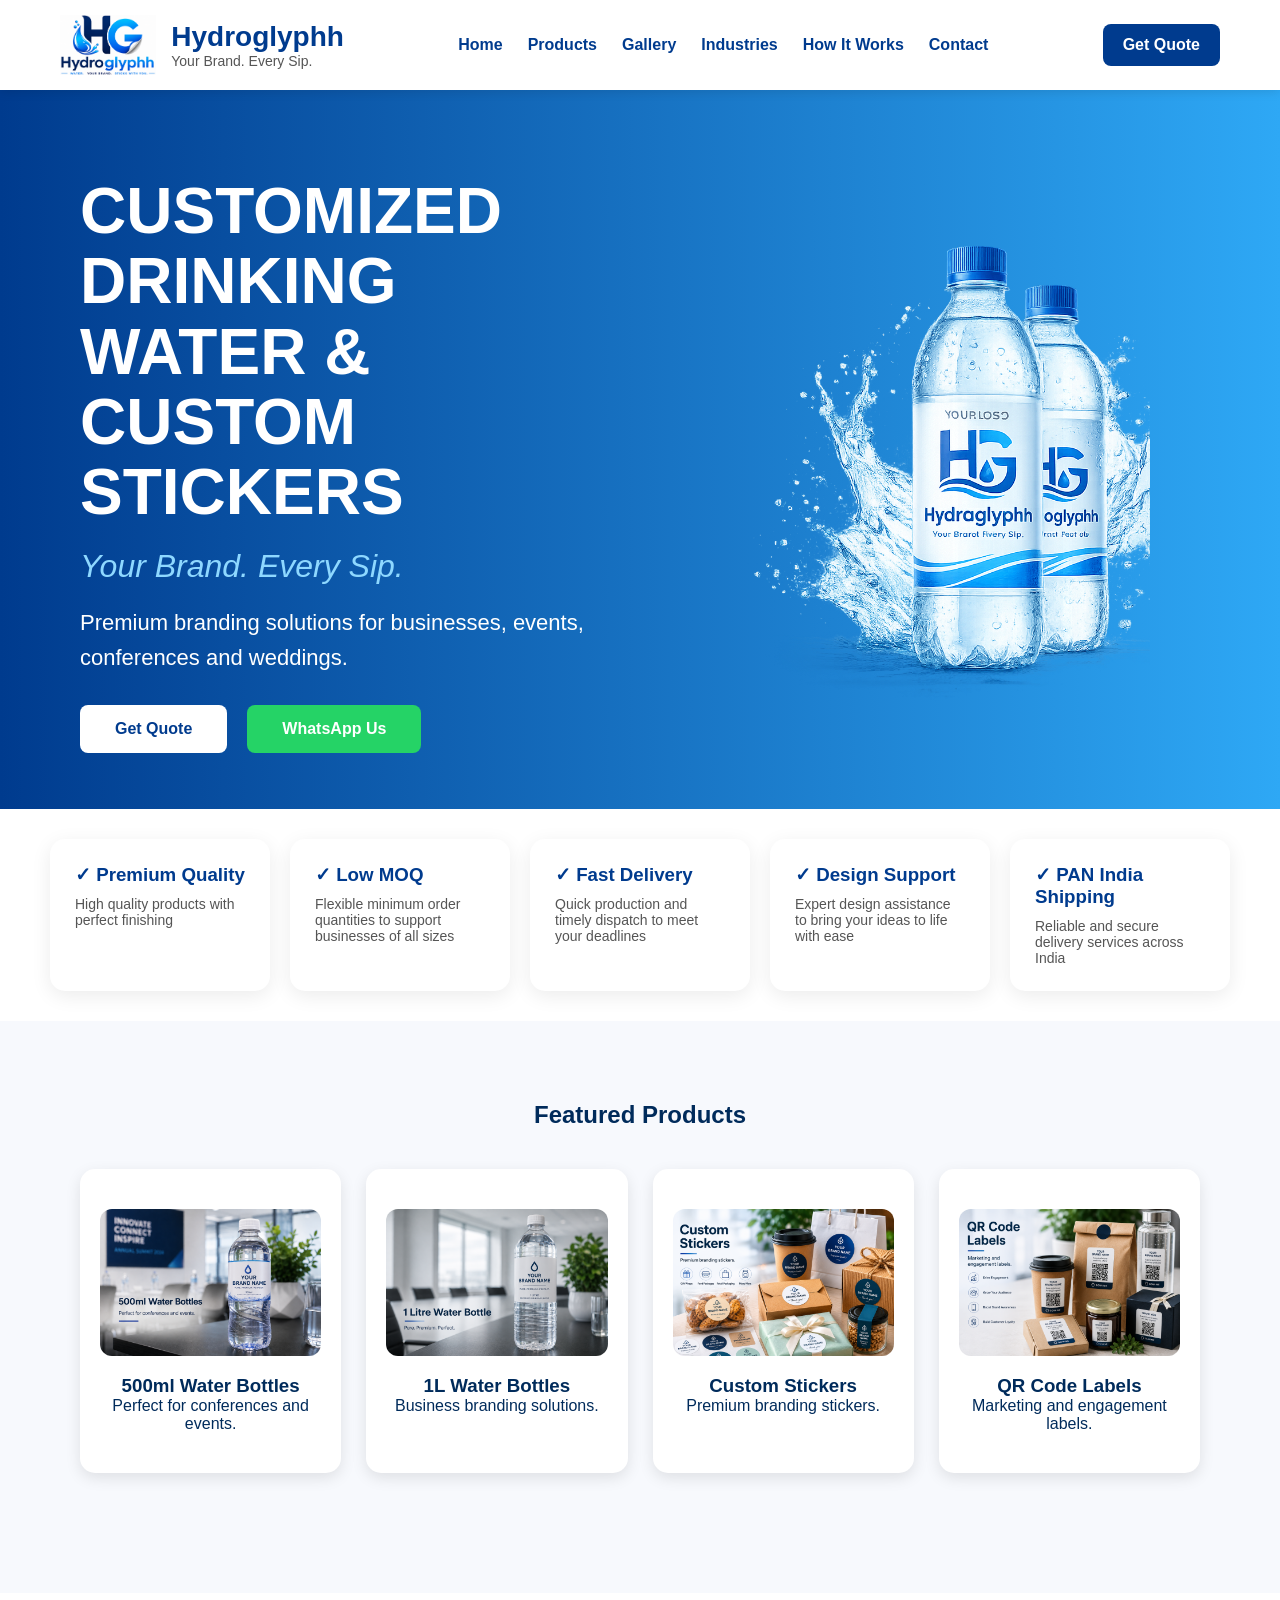
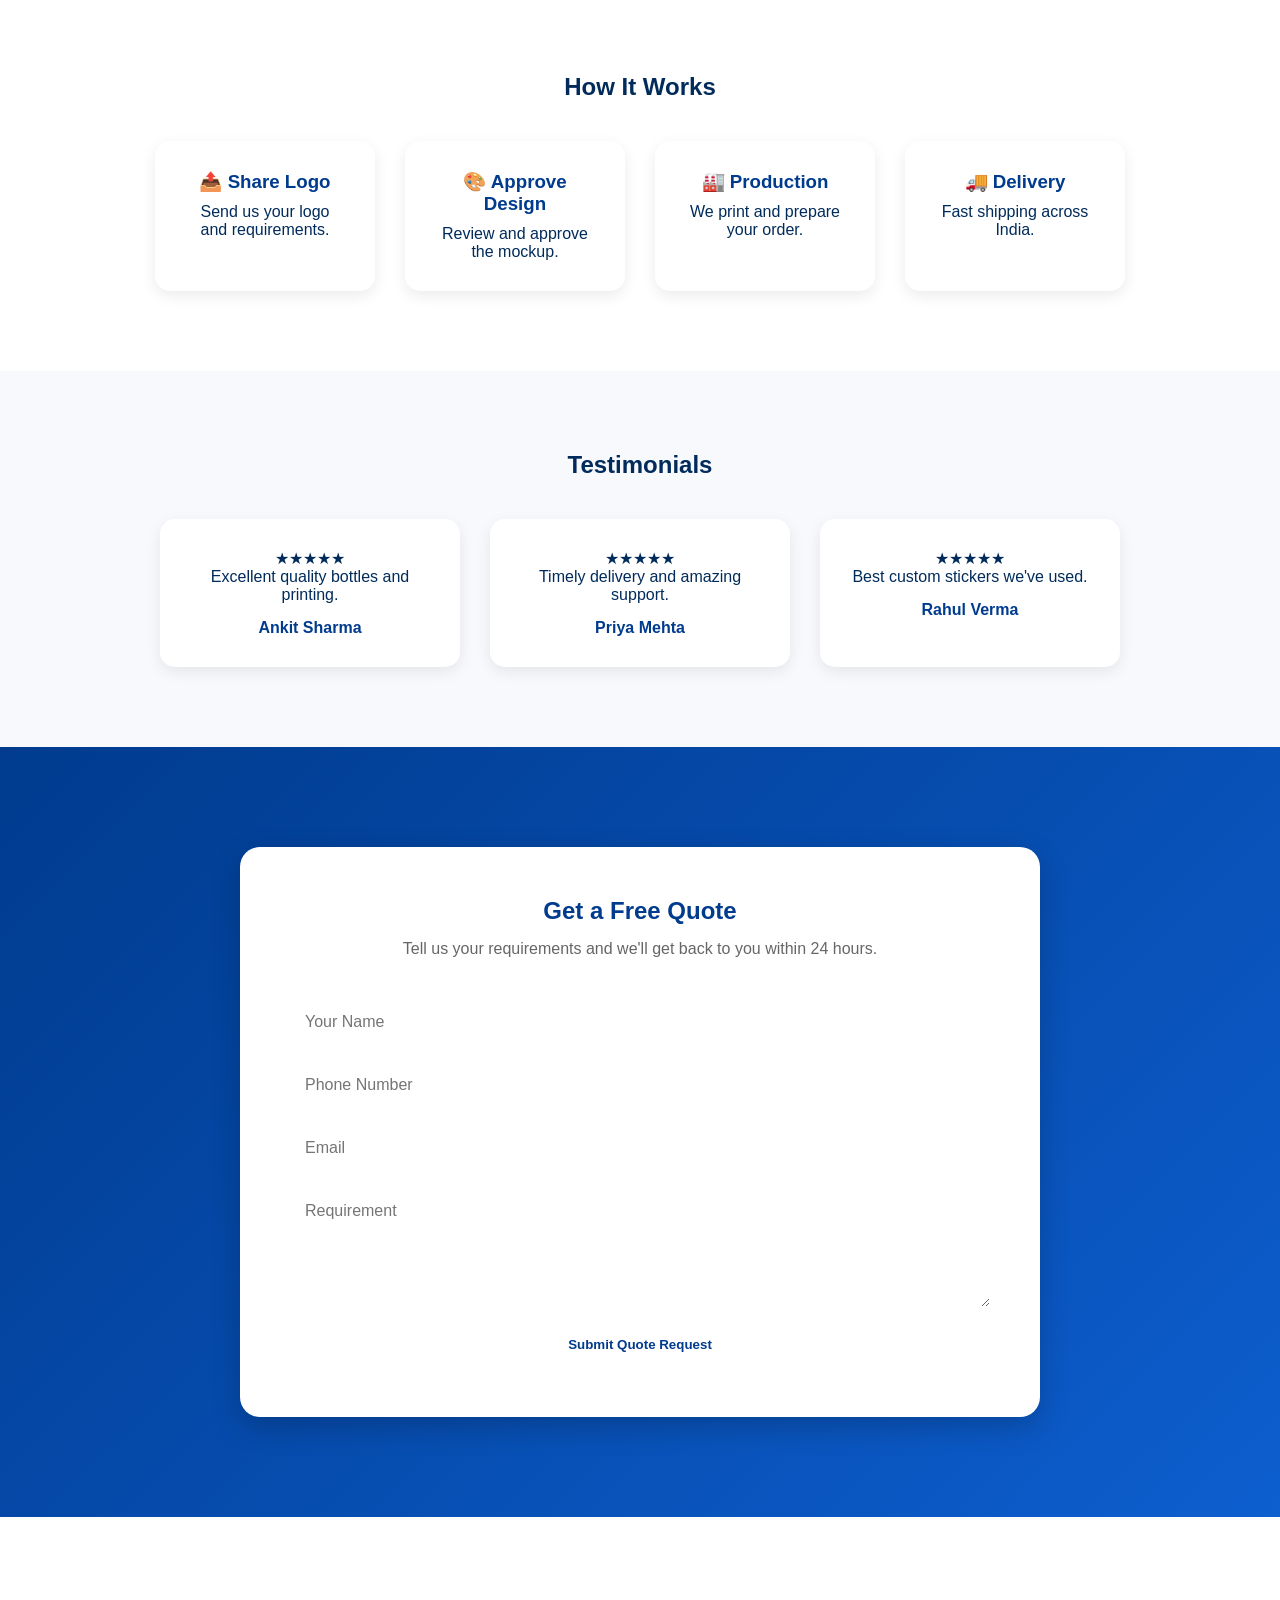
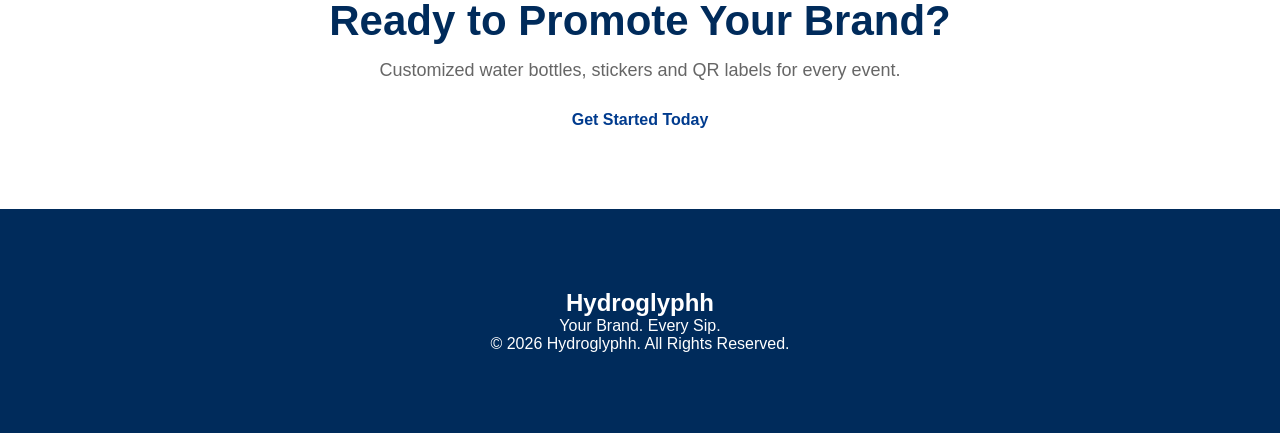
<file: index.html>
<!DOCTYPE html>
<html lang="en">

<head>
<meta charset="UTF-8">
<meta name="viewport" content="width=device-width, initial-scale=1.0">

<title>Hydroglyphh | Your Brand. Every Sip.</title>

<link rel="stylesheet" href="css/style.css">
</head>

<body>

<header>
   

<div class="logo-section">

<img src="images/logo.png" alt="Hydroglyphh Logo">

<div class="brand-text">
<h2>Hydroglyphh</h2>
<p>Your Brand. Every Sip.</p>
</div>

</div>

<nav>

<a href="#">Home</a>
<a href="#">Products</a>
<a href="#">Gallery</a>
<a href="#">Industries</a>
<a href="#">How It Works</a>
<a href="#">Contact</a>

</nav>

<a href="#" class="quote-btn">
Get Quote
</a>

</header>


<section id="hero">

<div class="hero-content">

<h1>
CUSTOMIZED DRINKING<br>
WATER & CUSTOM STICKERS
</h1>

<p class="tagline">
Your Brand. Every Sip.
</p>

<p class="hero-text">
Premium branding solutions for businesses,
events, conferences and weddings.
</p>

<div class="hero-buttons">

<a href="#" class="primary-btn">
Get Quote
</a>

<a href="#" class="secondary-btn">
WhatsApp Us
</a>

</div>

</div>

<div class="hero-image">

<img src="images/bottle-hero.png" alt="Hydroglyphh Bottle">

</div>

</section>

<section id="trust">

<div class="trust-item">
   <h3>✓ Premium Quality</h3>
    <p>High quality products with perfect finishing</p>
</div>

<div class="trust-item">
<h3>✓ Low MOQ</h3>
   <p>Flexible minimum order quantities to support businesses of all sizes</p>
</div>

<div class="trust-item">
<h3>✓ Fast Delivery</h3>
   <p>Quick production and timely dispatch to meet your deadlines</p>
</div>

<div class="trust-item">
<h3>✓ Design Support</h3>
   <p>Expert design assistance to bring your ideas to life with ease</p>
</div>

<div class="trust-item">
<h3>✓ PAN India Shipping</h3>
   <p>Reliable and secure delivery services across India</p>
</div>

</section>

<section id="products">

<h2>Featured Products</h2>

<div class="product-grid">

<div class="product-card">
<img src="images/product-500ml.png">
    <h3>500ml Water Bottles</h3>
    <p>Perfect for conferences and events.</p>
</div>

<div class="product-card">
 <img src="images/product-1000ml.png">
<h3>1L Water Bottles</h3>
<p>Business branding solutions.</p>
</div>

<div class="product-card">
   <img src="images/Custom-sticker.png">
<h3>Custom Stickers</h3>
<p>Premium branding stickers.</p>
</div>

<div class="product-card">
   <img src="images/QR-Code.png">
<h3>QR Code Labels</h3>
<p>Marketing and engagement labels.</p>
</div>

</div>

</section>

<section id="how-it-works">

<h2>How It Works</h2>

<div class="steps">

<div class="step">
<h3>📤 Share Logo</h3>
<p>Send us your logo and requirements.</p>
</div>

<div class="step">
<h3>🎨 Approve Design</h3>
<p>Review and approve the mockup.</p>
</div>

<div class="step">
<h3>🏭 Production</h3>
<p>We print and prepare your order.</p>
</div>

<div class="step">
<h3>🚚 Delivery</h3>
<p>Fast shipping across India.</p>
</div>

</div>

</section>

<section id="testimonials">

<h2>Testimonials</h2>

<div class="testimonial-grid">

<div class="testimonial-card">
<p>★★★★★</p>
<p>
Excellent quality bottles and printing.
</p>
<h4>Ankit Sharma</h4>
</div>

<div class="testimonial-card">
<p>★★★★★</p>
<p>
Timely delivery and amazing support.
</p>
<h4>Priya Mehta</h4>
</div>

<div class="testimonial-card">
<p>★★★★★</p>
<p>
Best custom stickers we've used.
</p>
<h4>Rahul Verma</h4>
</div>

</div>

</section>
<section id="quote">

<div class="quote-card">
<h2>Get a Free Quote</h2>

<p>Tell us your requirements and we'll get back to you within 24 hours.</p>

<form>

<input type="text" placeholder="Your Name">

<input type="tel" placeholder="Phone Number">

<input type="email" placeholder="Email">

<textarea placeholder="Requirement"></textarea>

<button type="submit">
Submit Quote Request
</button>

</form>

</div>
   
</section>

<section class="cta-banner">

<h2>
Ready to Promote Your Brand?
</h2>

<p>
Customized water bottles, stickers and QR labels for every event.
</p>

<a href="#" class="primary-btn">
Get Started Today
</a>

</section>
<footer>

<h2>Hydroglyphh</h2>

<p>Your Brand. Every Sip.</p>

<p>© 2026 Hydroglyphh. All Rights Reserved.</p>

</footer>

<script src="js/script.js"></script>

</body>
</html>
</file>
<file: css/style.css>
*{
margin:0;
padding:0;
box-sizing:border-box;
font-family:'Segoe UI',sans-serif;
}

body{
background:#f5f8fc;
color:#002b5b;
}

header{
height:90px;
background:white;
display:flex;
align-items:center;
justify-content:space-between;
padding:0 60px;
box-shadow:0 2px 10px rgba(0,0,0,.1);
position:sticky;
top:0;
z-index:1000;
}

section{
padding:60px;
}



#trust{
background:white;
}

#products{
background:#f7f9fd;
}

#how-it-works{
background:#ffffff;
padding:70px 60px;
}

#testimonials{
background:#f7f9fd;
padding:70px 60px;
}

#quote{
background:#003b8e;
color:white;
}

footer{
background:#002b5b;
color:white;
text-align:center;
padding:30px;
}
.logo-section{
display:flex;
align-items:center;
gap:15px;
}

.logo-section img{
height:60px;
}

.brand-text h2{
font-size:28px;
color:#003b8e;
}

.brand-text p{
font-size:14px;
color:#555;
}

nav{
display:flex;
gap:25px;
}

nav a{
text-decoration:none;
font-weight:600;
color:#003b8e;
}

.quote-btn{
background:#003b8e;
color:white;
padding:12px 20px;
border-radius:8px;
text-decoration:none;
font-weight:bold;
}



#hero{
    display:flex;
    justify-content:space-between;
    align-items:center;
    padding:80px;
    background:linear-gradient(90deg,#003b8e,#2ea8f5);
    min-height:600px;
}

.hero-content{
    width:50%;
    color:white;
}

.hero-image{
    width:45%;
    text-align:center;
}

.hero-image img{
    max-width:80%;
    height:auto;
}

.hero-content h1{
    font-size:64px;
    font-weight:800;
    line-height:1.1;
    margin-bottom:20px;
}

.tagline{
    font-size:32px;
    font-style:italic;
    color:#8ed8ff;
    margin-bottom:20px;
}

.hero-text{
    font-size:22px;
    line-height:1.6;
    margin-bottom:30px;
}

.hero-buttons{
    display:flex;
    gap:20px;
}

.primary-btn{
    background:white;
    color:#003b8e;
    padding:15px 35px;
    border-radius:8px;
    text-decoration:none;
    font-weight:bold;
}

.secondary-btn{
    background:#25D366;
    color:white;
    padding:15px 35px;
    border-radius:8px;
    text-decoration:none;
    font-weight:bold;
}
#trust{
display:flex;
justify-content:center;
gap:20px;
padding:30px;
background:white;
margin-top:-30px;
position:relative;
z-index:10;
}

.trust-item{
    background:white;
    padding:25px;
    border-radius:15px;
    box-shadow:0 5px 20px rgba(0,0,0,.08);
    width:220px;
    text-align:left;
}

.trust-item h3{
    margin-bottom:10px;
    color:#003b8e;
}

.trust-item p{
    color:#555;
    font-size:14px;
}
#products{
padding:80px;
text-align:center;
}

.product-grid{
display:grid;
grid-template-columns:repeat(4,1fr);
gap:25px;
margin-top:40px;
}

.product-card{
background:white;
padding:40px 20px;
border-radius:15px;
box-shadow:0 5px 15px rgba(0,0,0,.1);
}
#products,
#how-it-works,
#testimonials,
#quote,
footer{
    display:block;
    width:100%;
    clear:both;
}

#how-it-works,
#testimonials,
#quote,
footer{
    padding:80px;
    text-align:center;
}

.product-grid{
    display:grid !important;
    grid-template-columns:repeat(4,1fr);
    gap:25px;
    max-width:1200px;
    margin:40px auto;
}

#trust{
    display:flex;
    flex-wrap:wrap;
    justify-content:center;
    gap:20px;
}

.trust-item{
    width:220px;
    min-height:auto;
}
.product-card img{
    width:100%;
    border-radius:12px;
    margin-bottom:15px;
}
/* HOW IT WORKS */

.steps{
    display:flex;
    justify-content:center;
    gap:30px;
    flex-wrap:wrap;
    margin-top:40px;
}

.step{
    background:white;
    padding:30px;
    width:220px;
    border-radius:15px;
    box-shadow:0 5px 15px rgba(0,0,0,.08);
}

.step h3{
    color:#003b8e;
    margin-bottom:10px;
}

/* TESTIMONIALS */

.testimonial-grid{
    display:flex;
    justify-content:center;
    gap:30px;
    flex-wrap:wrap;
    margin-top:40px;
}

.testimonial-card{
    background:white;
    width:300px;
    padding:30px;
    border-radius:15px;
    box-shadow:0 5px 15px rgba(0,0,0,.08);
}

.testimonial-card h4{
    margin-top:15px;
    color:#003b8e;
}

/* QUOTE FORM */

#quote form{
    max-width:700px;
    margin:40px auto 0;
    display:flex;
    flex-direction:column;
    gap:15px;
}

#quote input,
#quote textarea{
    width:100%;
    padding:15px;
    border:none;
    border-radius:8px;
    font-size:16px;
}

#quote textarea{
    height:120px;
}

#quote button{
    background:white;
    color:#003b8e;
    border:none;
    padding:15px;
    border-radius:8px;
    font-weight:700;
    cursor:pointer;
}

#quote button:hover{
    opacity:.9;
}
.quote-box{
    max-width:900px;
    margin:auto;
    background:white;
    padding:50px;
    border-radius:20px;
    box-shadow:0 10px 30px rgba(0,0,0,.15);
}

.quote-box h2{
    color:#003b8e;
    margin-bottom:30px;
}
.quote-box p{
    color:#666 !important;
}
#quote{
    background:linear-gradient(135deg,#003b8e,#0d5ecf);
    padding:100px 20px;
}

.quote-card{
    color:#002b5b;
}
.quote-card{
    max-width:800px;
    margin:auto;
    background:white;
    padding:50px;
    border-radius:20px;
    box-shadow:0 10px 30px rgba(0,0,0,.2);
}

.quote-card h2{
    color:#003b8e;
    margin-bottom:15px;
    text-align:center;
}

.quote-card p{
    color:#666 !important;
    text-align:center;
    margin-bottom:30px;
}
.quote-wrapper{
    display:grid;
    grid-template-columns:1fr 1.5fr;
    gap:40px;
    max-width:1200px;
    margin:auto;
}
.testimonial-card img{
    width:70px;
    height:70px;
    border-radius:50%;
    margin-bottom:15px;
}
.cta-banner{
    text-align:center;
    padding:80px 20px;
    background:white;
}

.cta-banner h2{
    font-size:42px;
    margin-bottom:20px;
}
.quote-card form{
    display:flex;
    flex-direction:column;
    gap:20px;
}

.quote-card input,
.quote-card textarea{
    width:100%;
    padding:15px;
    border:1px solid #ddd;
    border-radius:10px;
    font-size:16px;
    font-family:inherit;
}

.quote-card textarea{
    min-height:120px;
    resize:vertical;
}

.quote-card button{
    background:#003b8e;
    color:white;
    border:none;
    padding:15px;
    border-radius:10px;
    font-weight:700;
    cursor:pointer;
}
.cta-banner{
    text-align:center;
    padding:80px 20px;
    background:white;
}

.cta-banner h2{
    font-size:42px;
    margin-bottom:15px;
}

.cta-banner p{
    font-size:18px;
    margin-bottom:30px;
    color:#666;
}
</file>
